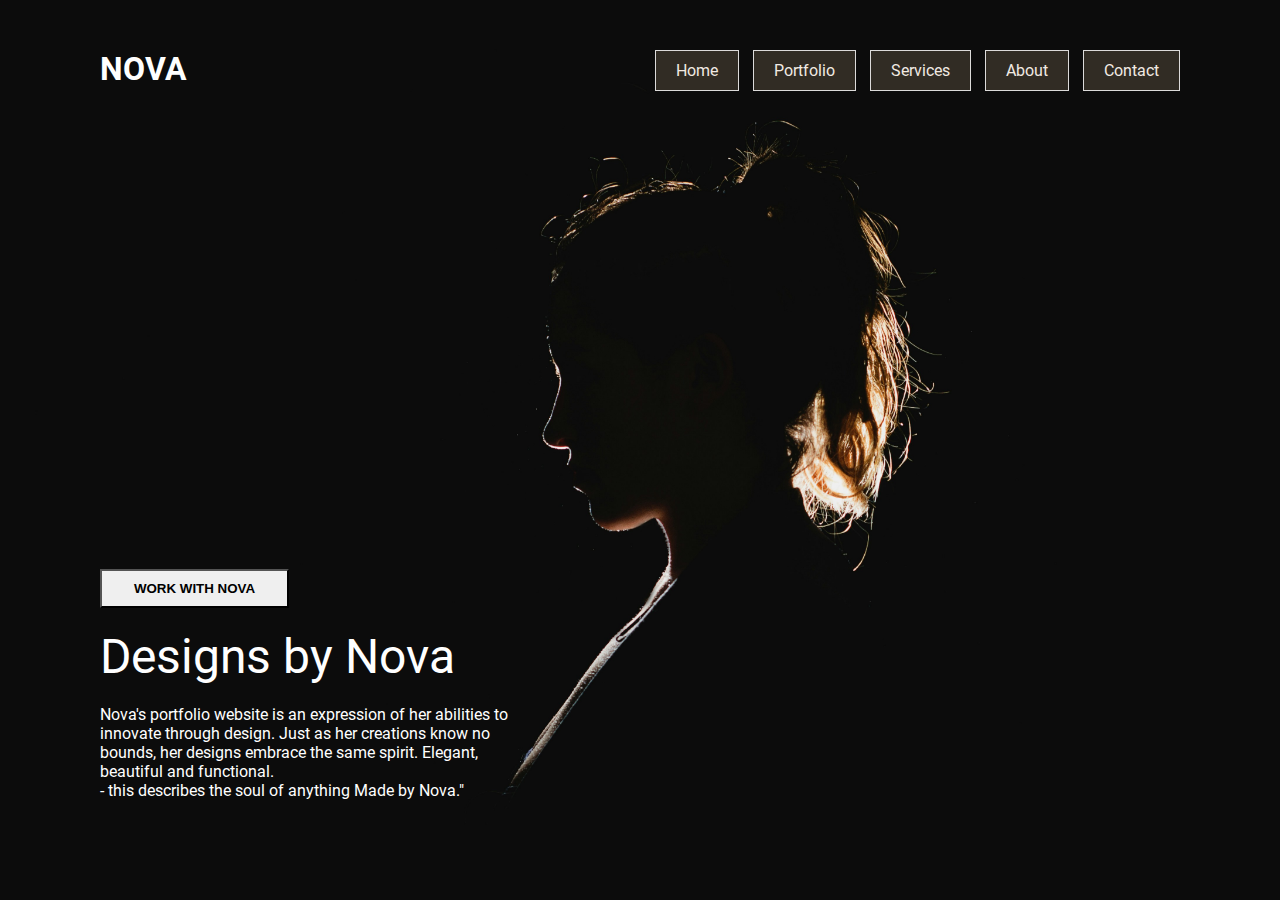
<file: Portfolio/index.html>
<!DOCTYPE html>
<html lang="en">
<head>
    <meta charset="UTF-8">
    <meta name="viewport" content="width=device-width, initial-scale=1.0">
    <title>Portfolio</title>
    <link rel="stylesheet" href="css/style.css">
</head>
<body>

    <!-- HEADER STARTS HERE -->

    <div class="header">
        <div class="logoside">
            <h1>NOVA</h1>
        </div>
        <div class="menuside">
            <ul>
                <li><a href="index.html">Home</a></li>
                <li><a href="portfolio.html">Portfolio</a></li>
                <li><a href="service.html">Services</a></li>
                <li><a href="About.html">About</a></li>
                <li><a href="contact.html">Contact</a></li>
            </ul>
        </div>
    </div>

    <!-- HEADER ENDS HERE -->

    <!-- HERO SECTION STARTS HERE -->

    <div class="herosection">
        <div>
        <button>WORK WITH NOVA</button><br>
        <h1>Designs by Nova</h1>
        <p contenteditable="true">Nova's portfolio website is an expression of her abilities to<br>
        innovate through design. Just as her creations know no<br>
        bounds, her designs embrace the same spirit. Elegant,<br>
        beautiful and functional.<br>
        - this describes the soul of anything Made by Nova."</p>
        </div>
    </div>

   

    <!-- HERO SECOND ENDS HERE -->



</body>
</html>
</file>
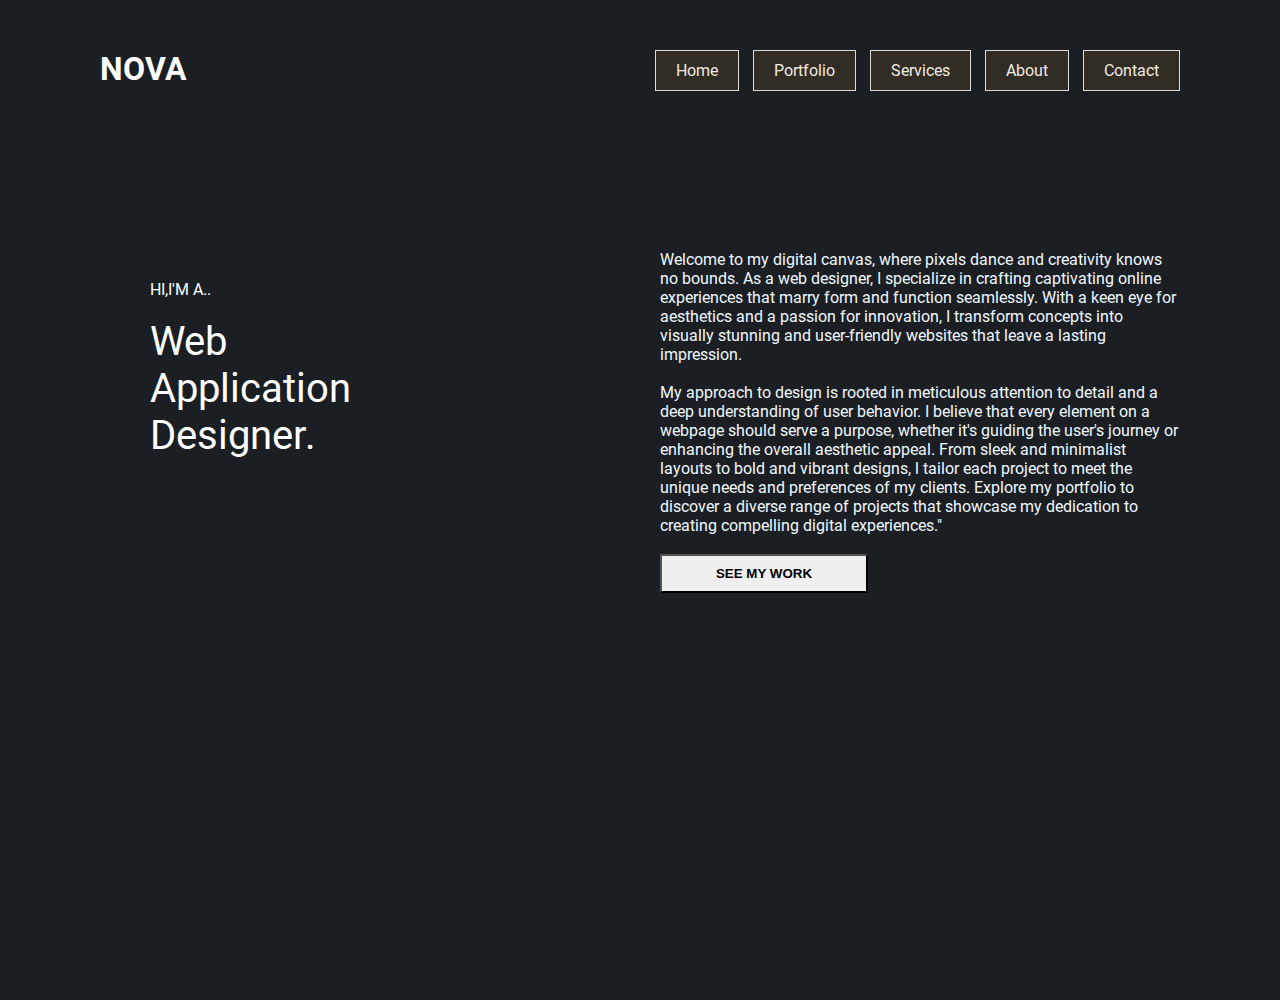
<file: Portfolio/About.html>
<!DOCTYPE html>
<html lang="en">
<head>
    <meta charset="UTF-8">
    <meta name="viewport" content="width=device-width, initial-scale=1.0">
    <title>About-us</title>
    <link rel="stylesheet" href="css/style.css">
</head>
<body style="background: #1B1F24;">
    <!-- HEADER STARTS HERE -->

    <div class="header">
        <div class="logoside">
            <h1>NOVA</h1>
        </div>

        <div class="menuside">
            <ul>
                <li><a href="index.html">Home</a></li>
                <li><a href="portfolio.html">Portfolio</a></li>
                <li><a href="service.html">Services</a></li>
                <li><a href="About.html">About</a></li>
                <li><a href="contact.html">Contact</a></li>
            </ul>
        </div>
    </div>

    <!-- HEADER ENDS HERE -->

    <!-- ABOUT SECTION STARTS HERE -->
     <div class="aboutsection">
        <div class="box_parent">
        <div class="box_about1">
            <h3>HI,I'M A..</h3><br>
            <h1>Web</h1>
            <h1>Application</h1>
            <h1>Designer.</h1>
        </div>
        <div class="box_about2">
            <p style="color: aliceblue;">Welcome to my digital canvas, where pixels dance and creativity knows no bounds.
                As a web designer, I specialize in crafting captivating online
                experiences that marry form and function seamlessly. With a keen eye for aesthetics and a passion for innovation, I transform concepts into visually stunning and user-friendly websites that leave a lasting impression.</p><br>
            <p style="color: aliceblue;">My approach to design is rooted in meticulous attention to detail and a deep understanding of user behavior. I believe that every element on a webpage should serve a purpose, whether it's guiding the user's journey or enhancing the overall aesthetic appeal. From sleek and minimalist 
                layouts to bold and vibrant designs, l tailor each project to meet the unique needs and preferences of my clients. Explore my portfolio to discover a diverse range of projects that showcase my dedication to creating compelling digital experiences."</p><br>
             <button>SEE MY WORK</button>
        </div>
     </div>
</body>
</html>
</file>
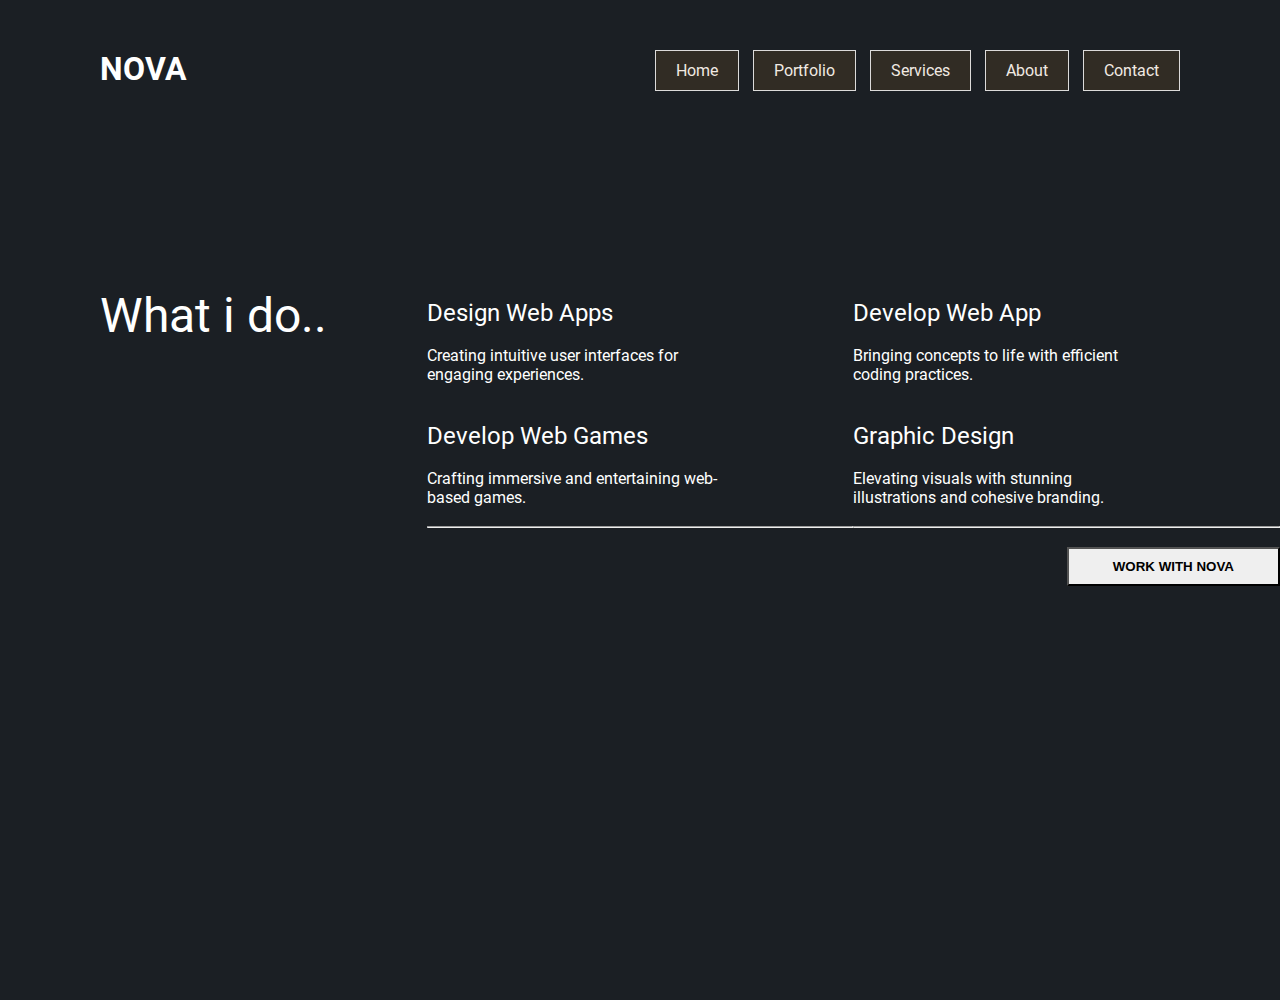
<file: Portfolio/service.html>
<!DOCTYPE html>
<html lang="en">
<head>
    <meta charset="UTF-8">
    <meta name="viewport" content="width=device-width, initial-scale=1.0">
    <title>Services</title>
    <link rel="stylesheet" href="css/style.css">
</head>
<body style="background: #1B1F24;">
    <!-- HEADER STARTS HERE -->

    <div class="header">
        <div class="logoside">
            <h1>NOVA</h1>
        </div>

        <div class="menuside">
            <ul>
                <li><a href="index.html">Home</a></li>
                <li><a href="portfolio.html">Portfolio</a></li>
                <li><a href="service.html">Services</a></li>
                <li><a href="About.html">About</a></li>
                <li><a href="contact.html">Contact</a></li>
            </ul>
        </div>
    </div>

    <!-- HEADER ENDS HERE -->

    <!-- SERVICE STARTS HERE -->
    <div class="service">
        <div class="service_box">
            <div class="service_box1">
                <p>What i do..</p>
            </div>
            <div class="service_box2">
                <h2>Design Web Apps</h2><br>
                <p>Creating intuitive user interfaces for</p>
                <p>engaging experiences.</p><br><br>
                <h2>Develop Web Games</h2><br>
                <p>Crafting immersive and entertaining web-</p>
                <p>based games.</p><br><hr>
            </div>
            <div class="service_box3">
                <h2>Develop Web App</h2><br>
                <p>Bringing concepts to life with efficient</p>
                <p>coding practices.</p><br><br>
                <h2>Graphic Design</h2><br>
                <p>Elevating visuals with stunning</p>
                <p>illustrations and cohesive branding.</p><br>
                <hr><br>
                <button> WORK WITH NOVA </button>       
    </div>
    </div>  
    <!-- SERVICE ENDS HERE -->
</body>
</file>
<file: Portfolio/css/style.css>
* {
    padding: 0;
    margin: 0;
    box-sizing: border-box;
}
@font-face {
    font-family: biggy;
    src: url(../Fonts/Roboto/Roboto-Regular.ttf);
}
@font-face {
    font-family: biggy;
    src: url(../Fonts/Roboto/Roboto-Bold.ttf);
    font-weight: bold;
}


body {
    font-family: biggy;
    background-image: url(../Images/hero.jpeg);
    background-size: cover;
    background-repeat: no-repeat;
}

a {
    text-decoration: none;
}
/*STYLE FOR SERVICE SECTION*/
.service {
        color: white;
        width: 100vw;
        height: 100vh;
        display: flex;
    }
.service_box {
    /* background-color: red;  */
    display: flex;
    width: 100vw;
    height: 100vh;
}
.service_box1 {
    /* background-color: blue; */
    flex: 1;
    padding: 187px 0px;
    display: flex;
    justify-content: center;
}
.service_box1 p {
    font-size: 3rem;
    color: white;
    font-weight: lighter;
}
.service_box2 {
    /* background-color: green; */
    flex: 1;
    padding: 199px 0px;
}
.service_box2 h2 {
    font-size: 1.5rem;
    color: white;
    font-weight: lighter;
}
.service_box2 p {
    font-size: 1rem;
    color: white;
}
.service_box2 hr {
    font-size: bold;
    color: white;
}   
.service_box3 {
    /* background-color: yellow; */
    flex: 1;
    padding: 199px 0px;
}
.service_box3 hr {
    font-size: bold;
    color: white;
}   

.service_box3 button {
    font-weight: bold;
    padding: 10px 30px;
    border-radius: 0px;
    color: black;
    width: 50%;
    float: right;
}
.service_box3 button:hover {
    background-color: #312C24;
    transition: 0.5s;
    border: solid 1px #1c1917;
}
.social_media {
    float: right;
    margin: 0px 10px;
}
.social_media a {
    font-size: xxx-large;
    color: white;
    
}
.social_media a:hover {
    color: greenyellow;
    transition: 0.5s;
}

.service_box3 h2 {
    font-size: 1.5rem;
    color: white;
    font-weight: lighter;
}
.service_box3 p {
    font-size: 1rem;
    color: white;
}

/*STYLE FOR ABOUT SECTION*/

.aboutsection {
    /* background-color: rgb(54, 86, 97);  */
    width: 100vw;
    height: 100vh;
    display: flex;
}
.box_parent {
    /* background-color: red;  */
    display: flex;
    width: 100vw;
    height: 100vh;
}


.box_about1 {
    /* background-color: blue; */
    flex: 1;
    padding: 180px 150px;

}
.box_about1 h3 {
    font-size: 1rem;
    color: white;
    font-weight: lighter;
}
.box_about1 h1 {
    font-size: 2.5rem;
    color: white;
    font-weight: lighter;
}
.box_about2 {
    /* background-color: green; */
    flex: 2; 
    padding: 150px 100px;
}
.box_about2 button {
    font-weight: bold;
    padding: 10px 30px;
    border-radius: 0px;
    color: black;
    width: 40%;
}
.box_about2 button:hover {
    background-color: #312C24;
    transition: 0.5s;
    border: solid 1px #1c1917;
}

/*STYLE FOR HEADER SECTION*/

.header {
    /* background-color: bisque; */
    width: 100vw;
    height: 100px;
    display: flex;
    padding: 50px 100px;
}
.logoside {
    /* background-color: red; */
    flex: 1;
    color: white;
}
.logoside h1 {
    font-size: 2rem;
}
.logoside h1:hover {
    color: #DCDBDA;
    transition: 0.5s;
}
.menuside {
    /* background-color: blue; */
    flex: 1;
    display: flex;
    justify-content: flex-end;
}
.menuside ul li {
    display: inline-block;
    padding: 10px 20px;
    background-color: #312C24;
    border: solid 1px #DCDBDA;
    margin-left: 10px;
}
.menuside ul li:hover {
    background-color: #DCDBDA;
    transition: 0.5s;
    border: solid 1px #1c1917;
}
.menuside ul li a {
    color: #f1eae3;
}

/*STYLE FOR HERO SECTION*/

.herosection {
    /* background-color: burlywood; */
    width: 100vw;
    height: calc(100vh - 100px);
    display: flex;
    justify-content: flex-end;
    flex-direction: column;
    padding: 100px;
    color: white;
    gap: 50px;
}
.herosection div {
    justify-content: flex-end;
    flex-direction: column;
    width: 50%;
    gap: 50px;
}
.herosection div button {
    font-weight: bold;
    padding: 10px 30px;
    border-radius: 0px;
    color: black;
    width: 35%;
}
.herosection div button:hover {
    background-color: #312C24;
    transition: 0.5s;
    border: solid 1px #1c1917;
}

.herosection div h1 {
    font-size: 3rem;
    margin: 20px 0px;
    font-weight: lighter;
}

/*STYLE FOR CONTACT SECTION*/
.contact_parent {
    /* background-color: red;  */
    display: flex;
    width: 100vw;
    height: 100vh;
}
.contact_form {
    /* background-color: blue;  */
    flex: 1;
    padding: 10px 40px;
}
form {
     background-color: #1B1F24; 
    padding: 10px 20px;
    width: 100%;
    height: 35%;
}

form p {
    font-size: 1rem;
    color: white;
}
.contact_header {
    /* background-color: aqua; */
    padding: 30px 40px;
    color: white;
    margin-bottom: -40px;
}
.contact_header p {
    font-size: 1.5rem;
    margin: 20px 0px;
}
.contact_form button {
    font-weight: bold;
    padding: 10px 30px;
    border-radius: 0px;
    color: black;
    width: 20%;
    float: right;
}
.contact_form button:hover {
    background-color: #312C24;
    transition: 0.5s;
    border: solid 1px #1c1917;
}
.contact_form input {
    width: 100%;
    padding: 10px;
    margin: 0px 0px;
    border-color: aliceblue;
    border-radius: 0px;
    background-color: #1B1F24;
}
    
/*STYLE FOR PORTFOLIO SECTION*/

 .portfolio_container {
    /* background-color: red;  */
    margin-top: 48px;
    margin-inline-start: 45px;
 }
 .portfolio_gallery {
    /* background-color: gray;  */
    display: grid;
    grid-template-columns: 1fr 1fr 1fr 1fr; 
    /* width: 50vw; */
    /* margin: 20px auto;  */
    gap: 20px;
 }
 figure {
    margin: 0px;
    padding: 0px; 
    position: relative;
    overflow: hidden;
    box-sizing: border-box;
    justify-content: center;
    align-items: center;
}
figure:hover img {
    transform: scale(1.1);
    transition: 0.5s;
    
}
figure img {
    width: 100%;
    height: 80%;
}

.portfolio_gallery img {
        padding: 0px;
        position: relative;
        width: 100%;
        box-sizing: border-box;
        box-shadow: 0px 0px 3px #ccc;
        z-index: -1;
        border: 3px;
        position: relative;
        width: 98%;
        box-sizing: border-box;
    }
 


    /* MOBILE SCREENS */
@media screen and (max-width: 480px) {
    .header {
        flex-direction: column;
        padding: 10px;
    }
    .herosection {
        padding: 20px;
        height: calc(100vh - 150px);
    }
    .herosection div {
        width: 100%;
    }
    .herosection div button {
        width: 100%;
    }
    .menuside {
        width: 100%;
        display: flex;
        justify-content: center;
        margin-top: 20px;
    }
    .portfolio_container {
        margin-inline-start: 0px;
        padding: 15px ;
    }
    .portfolio_gallery {
        grid-template-columns: 1fr 1fr;
        gap: 10px;
    }
    .service_box {
        display: flow-root;
    }
    .service_box1 {
        display: flow-root;
        padding: 100px 20px;
    }
    .service_box2{
        padding: 40px 20px;
    }

    .service_box3 {
        padding: 40px 20px;
    }
    .service_box3 button {
        width: 100%;
    }
    .contact_form button {
        width: fit-content;
}
.contact_header {
    margin: 40px 20px;
    padding: 40px 20px;
}
.social_media {
    margin: 10px 10px;
}
.box_parent {
    display: flow-root;
}
.box_about1 {
    padding: 100px 20px;
}
.box_about2 {
    padding: 50px 20px;
}
.box_about2 button {
    width: 100%;
}
    
}
    /* MOBILE SCREEN ENDS */



    /* TABLET SCREEN */
@media screen and (min-width: 481px) and (max-width: 768px) {
    .header {
        flex-direction: column;
        padding: 10px;
    }
    .herosection {
        padding: 20px;
        height: calc(100vh - 150px);
    }
    .herosection div {
        width: 100%;
    }
    .herosection div button {
        width: 100%;
    }
    .menuside {
        width: 100%;
        display: flex;
        justify-content: center;
        margin-top: 20px;
    } 
    .portfolio_container {
        margin-inline-start: 0px;
    }
    .box_parent{
        display: flow-root;
    }
    .box_about1 {
        padding: 100px 20px;
    }
    .box_about2 {
        padding: 10px 10px;
    }
    .box_about2 button {
        width: 100%;
    }
    .contact_form {
        padding: 70px 20px;
    }
    .contact_form button {
        width: 100%;
    }
    .social_media{
        margin: 10px 10px;
    }
    .portfolio_gallery {
        grid-template-columns: 1fr 1fr;
    }
    .service_box {
        display: flow-root;
    }
    .service_box1 {
        padding: 108px 0px
    }
    .service_box2 {
        padding: 50px 30px;
    }
    .service_box3 {
       
        padding: 50px 30px;
    }
    .service_box3 button {
        width: 100%;
        
    }
}   


    /* TABLET SCREEN END */
</file>
